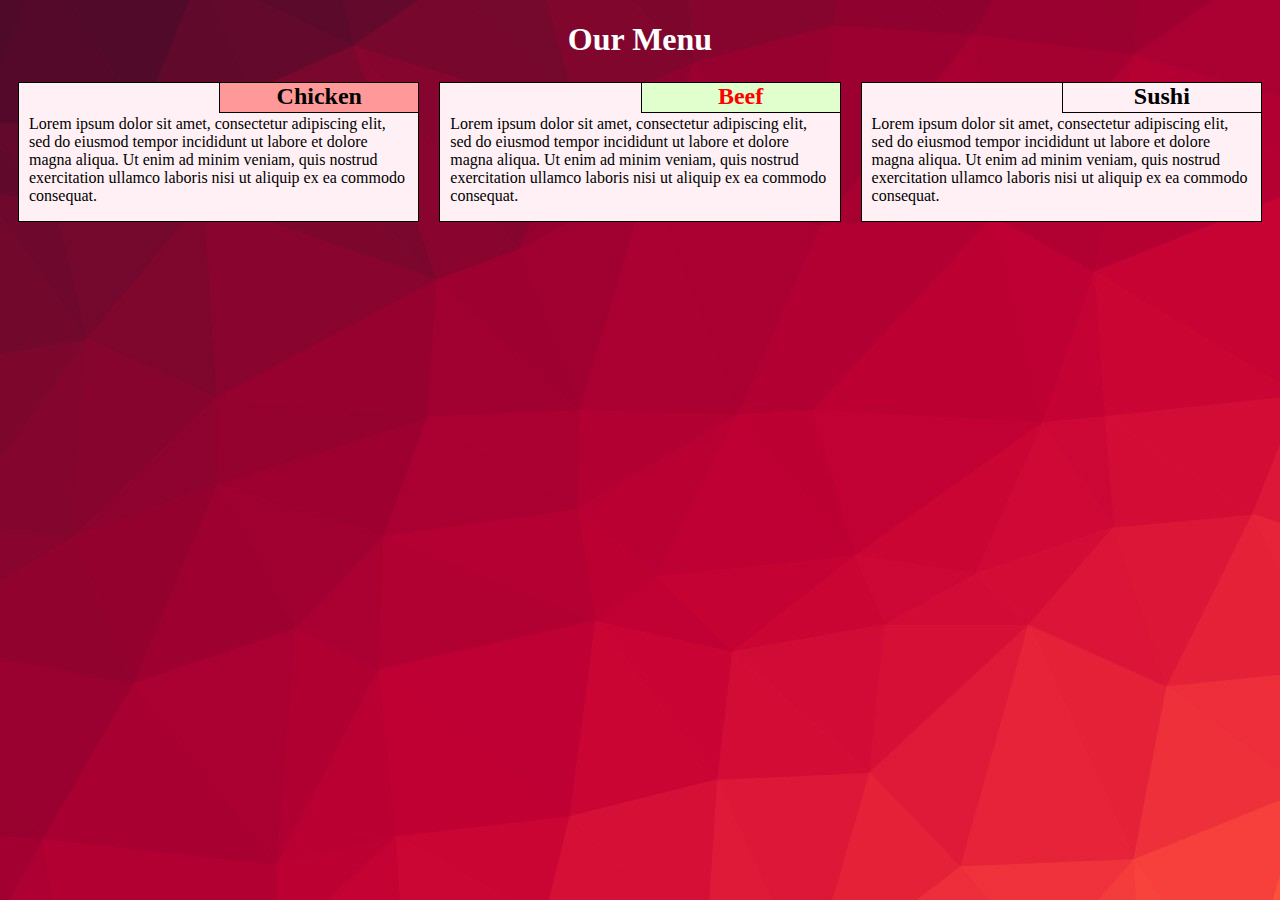
<file: module2_solution/index.html>
<!doctype html>
<html lang="en">
  <head>
    <meta charset="utf-8">
    <meta name="viewport" content="width=device-width, initial-scale=1">
    <title>Assignment solution for Module 2</title>
    <link rel="stylesheet" href="css/style.css">
  </head>

<body>
<header>
    <h1>Our Menu</h1>
</header>

<div class="row">
  <div class="col-lg-4 col-md-6 col-sm-11">
  <div class="contnr">
  <h2 class="sectionTitle1">Chicken</h2>
  <p>Lorem ipsum dolor sit amet, consectetur adipiscing elit, sed do eiusmod tempor incididunt ut labore et dolore magna aliqua. Ut enim ad minim veniam, quis nostrud exercitation ullamco laboris nisi ut aliquip ex ea commodo consequat.</p>
  </div>
  </div>

  <div class="col-lg-4 col-md-6 col-sm-11">
  <div class="contnr">
  <h2 class = "sectionTitle2">Beef</h2>
  <p>Lorem ipsum dolor sit amet, consectetur adipiscing elit, sed do eiusmod tempor incididunt ut labore et dolore magna aliqua. Ut enim ad minim veniam, quis nostrud exercitation ullamco laboris nisi ut aliquip ex ea commodo consequat.</p>
  </div>
  </div>

  <div class="col-lg-4 col-md-12 col-sm-11">
  <div class="contnr">
  <h2 class="sectionTitle3">Sushi</h2>
  <p>Lorem ipsum dolor sit amet, consectetur adipiscing elit, sed do eiusmod tempor incididunt ut labore et dolore magna aliqua. Ut enim ad minim veniam, quis nostrud exercitation ullamco laboris nisi ut aliquip ex ea commodo consequat.</p>
  </div>
  </div>
</div>
</body>
</file>
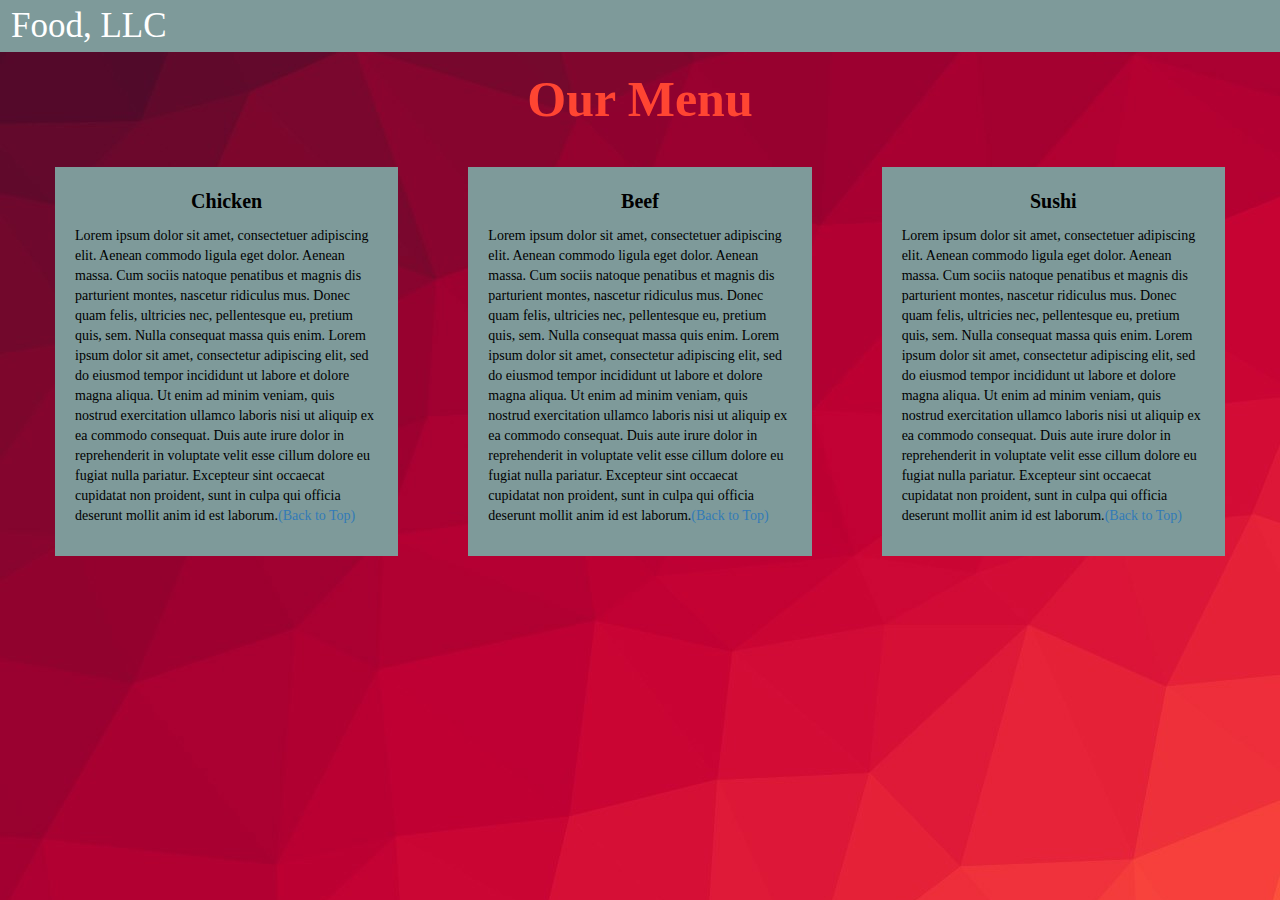
<file: module3solution/index.html>
<!DOCTYPE html>
<html>
<head>

<title>Module 3</title>

  <meta name="viewport" content="width=device-width, initial-scale=1">
  <link rel="stylesheet" href="https://maxcdn.bootstrapcdn.com/bootstrap/3.3.7/css/bootstrap.min.css">
  <script src="https://ajax.googleapis.com/ajax/libs/jquery/3.3.1/jquery.min.js"></script>
  <script src="https://maxcdn.bootstrapcdn.com/bootstrap/3.3.7/js/bootstrap.min.js"></script>
</head>
<meta name="viewport" content="width=device-width, initial-scale=1">
<link rel="stylesheet" type="text/css" href="css/style.css">

<body>
<nav class="navbar" id="top">
  <div class="container-fluid">
    <div class="navbar-header">
      <button type="button" class="navbar-toggle" data-toggle="collapse" data-target="#myNavbar">
        <span class="icon-bar"></span>
        <span class="icon-bar"></span>
        <span class="icon-bar"></span>
      </button>
      <a class="navbar-brand" href="#">Food, LLC</a>
    </div>
    <div class="collapse" id="myNavbar">
      <ul class="nav navbar-nav visible-xs">
        <li><a class="menu-item" href="#">Chicken</a></li>
        <li><a class="menu-item" href="#">Beef</a></li>
        <li><a class="menu-item" href="#">Sushi</a></li>
      </ul>
    </div>

  </div>
</nav>

<h1 class="main-title">Our Menu</h1>

<div class="row">
  <div class="col-lg-4 col-md-6 col-sm-12">
    <div class="content-box">
      <p class="item-name">Chicken</p>
      <p>Lorem ipsum dolor sit amet, consectetuer adipiscing elit. Aenean commodo ligula eget dolor. Aenean massa. Cum sociis natoque penatibus et magnis dis parturient montes, nascetur ridiculus mus. Donec quam felis, ultricies nec, pellentesque eu, pretium quis, sem. Nulla consequat massa quis enim. Lorem ipsum dolor sit amet, consectetur adipiscing elit, sed do eiusmod tempor incididunt ut labore et dolore magna aliqua. Ut enim ad minim veniam, quis nostrud exercitation ullamco laboris nisi ut aliquip ex ea commodo consequat. Duis aute irure dolor in reprehenderit in voluptate velit esse cillum dolore eu fugiat nulla pariatur. Excepteur sint occaecat cupidatat non proident, sunt in culpa qui officia deserunt mollit anim id est laborum.<a href="#top">(Back to Top)</a></p>
    </div>
  </div>

  <div class="col-lg-4 col-md-6 col-sm-12">
    <div class="content-box">
      <p class="item-name">Beef</p>
      <p>Lorem ipsum dolor sit amet, consectetuer adipiscing elit. Aenean commodo ligula eget dolor. Aenean massa. Cum sociis natoque penatibus et magnis dis parturient montes, nascetur ridiculus mus. Donec quam felis, ultricies nec, pellentesque eu, pretium quis, sem. Nulla consequat massa quis enim. Lorem ipsum dolor sit amet, consectetur adipiscing elit, sed do eiusmod tempor incididunt ut labore et dolore magna aliqua. Ut enim ad minim veniam, quis nostrud exercitation ullamco laboris nisi ut aliquip ex ea commodo consequat. Duis aute irure dolor in reprehenderit in voluptate velit esse cillum dolore eu fugiat nulla pariatur. Excepteur sint occaecat cupidatat non proident, sunt in culpa qui officia deserunt mollit anim id est laborum.<a href="#top">(Back to Top)</a></p>
    </div>
  </div>


  <div class="col-lg-4 col-md-12 col-sm-12">
    <div class="content-box">
      <p class="item-name">Sushi</p>
      <p>Lorem ipsum dolor sit amet, consectetuer adipiscing elit. Aenean commodo ligula eget dolor. Aenean massa. Cum sociis natoque penatibus et magnis dis parturient montes, nascetur ridiculus mus. Donec quam felis, ultricies nec, pellentesque eu, pretium quis, sem. Nulla consequat massa quis enim. Lorem ipsum dolor sit amet, consectetur adipiscing elit, sed do eiusmod tempor incididunt ut labore et dolore magna aliqua. Ut enim ad minim veniam, quis nostrud exercitation ullamco laboris nisi ut aliquip ex ea commodo consequat. Duis aute irure dolor in reprehenderit in voluptate velit esse cillum dolore eu fugiat nulla pariatur. Excepteur sint occaecat cupidatat non proident, sunt in culpa qui officia deserunt mollit anim id est laborum.<a href="#top">(Back to Top)</a></p>
    </div>
  </div>

</div>
</body>
</html>
</file>
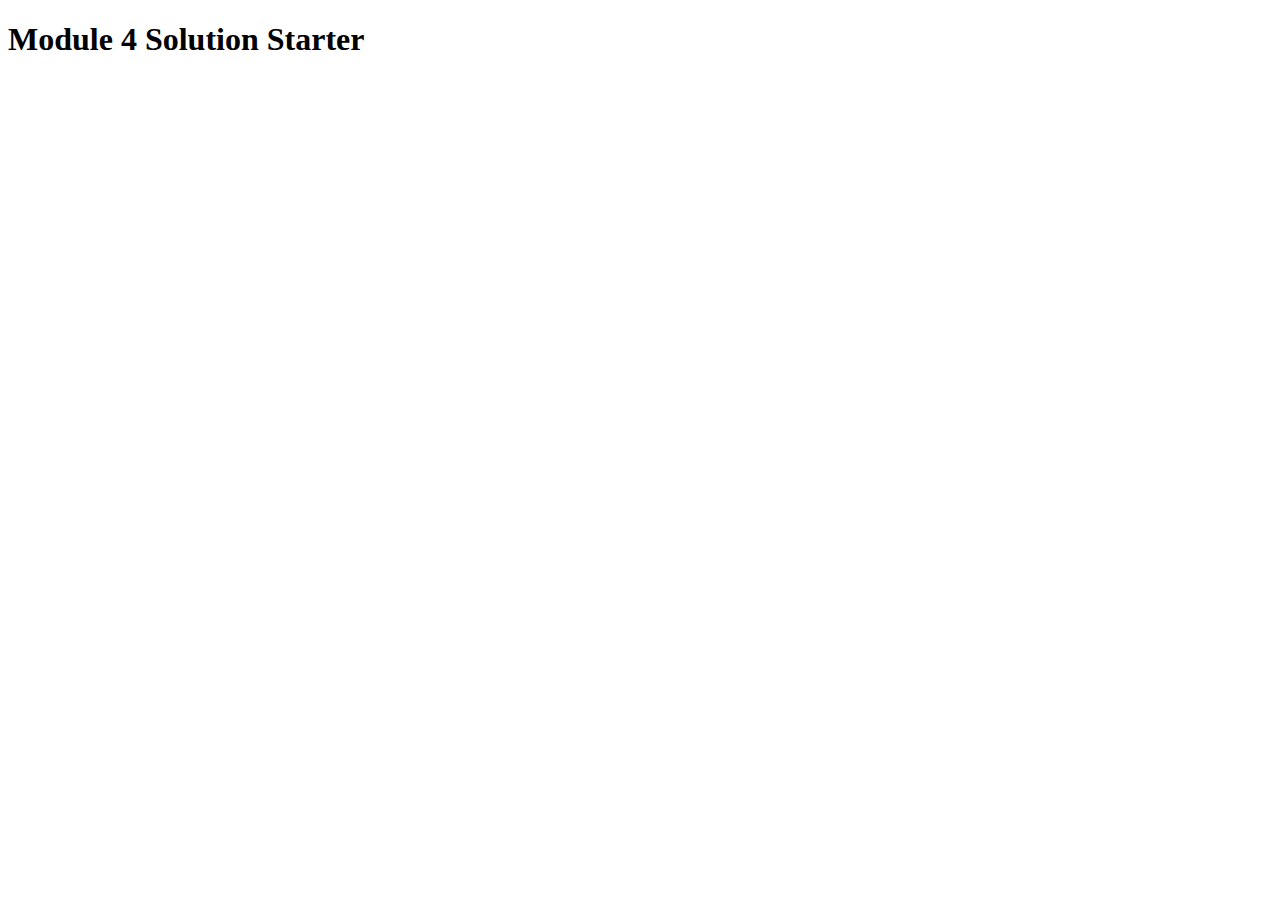
<file: module4_solution/index.html>
<!DOCTYPE html>
<html>
<head>
  <meta charset="utf-8">
  <title>Module 4 Solution Starter</title>
  <script>
    var names = []; // DO NOT REMOVE
    
  </script>
  <script src="SpeakHello.js"></script>
  <script src="SpeakGoodBye.js"></script>
  <script src="script.js"></script>
</head>
<body>
  <h1>Module 4 Solution Starter</h1>
</body>
</html>
</file>
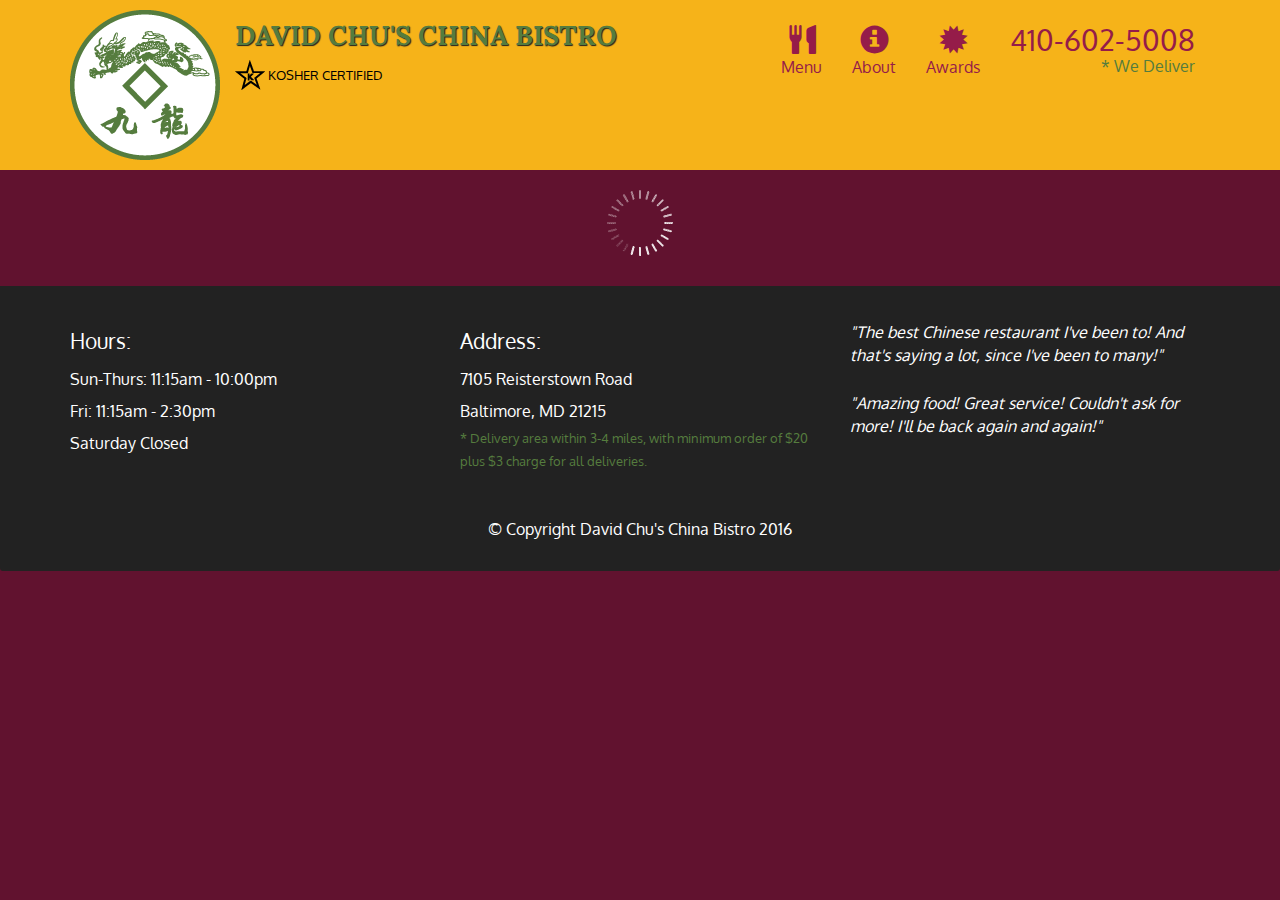
<file: module5_solution/index.html>
<!doctype html>
<html lang="en">
  <head>
    <meta charset="utf-8">
    <meta http-equiv="X-UA-Compatible" content="IE=edge">
    <meta name="viewport" content="width=device-width, initial-scale=1">
    <title>David Chu's China Bistro</title>
    <link rel="stylesheet" href="css/bootstrap.min.css">
    <link rel="stylesheet" href="css/styles.css">
    <link href='https://fonts.googleapis.com/css?family=Oxygen:400,300,700' rel='stylesheet' type='text/css'>
    <link href='https://fonts.googleapis.com/css?family=Lora' rel='stylesheet' type='text/css'>
  </head>
<body>
  <header>
    <nav id="header-nav" class="navbar navbar-default">
      <div class="container">
        <div class="navbar-header">
          <a href="index.html" class="pull-left visible-md visible-lg">
            <div id="logo-img" alt="Logo image"></div>
          </a>

          <div class="navbar-brand">
            <a href="index.html"><h1>David Chu's China Bistro</h1></a>
            <p>
              <img src="images/star-k-logo.png" alt="Kosher certification">
              <span>Kosher Certified</span>
            </p>
          </div>

          <button id="navbarToggle" type="button" class="navbar-toggle collapsed" data-toggle="collapse" data-target="#collapsable-nav" aria-expanded="false">
            <span class="sr-only">Toggle navigation</span>
            <span class="icon-bar"></span>
            <span class="icon-bar"></span>
            <span class="icon-bar"></span>
          </button>
        </div>

        <div id="collapsable-nav" class="collapse navbar-collapse">
           <ul id="nav-list" class="nav navbar-nav navbar-right">
            <li id="navHomeButton" class="visible-xs active">
              <a href="index.html">
                <span class="glyphicon glyphicon-home"></span> Home</a>
            </li>
            <li id="navMenuButton">
              <a href="#" onclick="$dc.loadMenuCategories();">
                <span class="glyphicon glyphicon-cutlery"></span><br class="hidden-xs"> Menu</a>
            </li>
            <li>
              <a href="#">
                <span class="glyphicon glyphicon-info-sign"></span><br class="hidden-xs"> About</a>
            </li>
            <li>
              <a href="#">
                <span class="glyphicon glyphicon-certificate"></span><br class="hidden-xs"> Awards</a>
            </li>
            <li id="phone" class="hidden-xs">
              <a href="tel:410-602-5008">
                <span>410-602-5008</span></a><div>* We Deliver</div>
            </li>
          </ul><!-- #nav-list -->
        </div><!-- .collapse .navbar-collapse -->
      </div><!-- .container -->
    </nav><!-- #header-nav -->
  </header>

  <div id="call-btn" class="visible-xs">
    <a class="btn" href="tel:410-602-5008">
    <span class="glyphicon glyphicon-earphone"></span>
    410-602-5008
    </a>
  </div>
  <div id="xs-deliver" class="text-center visible-xs">* We Deliver</div>

  <div id="main-content" class="container"></div>

  <footer class="panel-footer">
    <div class="container">
      <div class="row">
        <section id="hours" class="col-sm-4">
          <span>Hours:</span><br>
          Sun-Thurs: 11:15am - 10:00pm<br>
          Fri: 11:15am - 2:30pm<br>
          Saturday Closed
          <hr class="visible-xs">
        </section>
        <section id="address" class="col-sm-4">
          <span>Address:</span><br>
          7105 Reisterstown Road<br>
          Baltimore, MD 21215
          <p>* Delivery area within 3-4 miles, with minimum order of $20 plus $3 charge for all deliveries.</p>
          <hr class="visible-xs">
        </section>
        <section id="testimonials" class="col-sm-4">
          <p>"The best Chinese restaurant I've been to! And that's saying a lot, since I've been to many!"</p>
          <p>"Amazing food! Great service! Couldn't ask for more! I'll be back again and again!"</p>
        </section>
      </div>
      <div class="text-center">&copy; Copyright David Chu's China Bistro 2016</div>
    </div>
  </footer>

  <!-- jQuery (Bootstrap JS plugins depend on it) -->
  <script src="js/jquery-2.1.4.min.js"></script>
  <script src="js/bootstrap.min.js"></script>
  <script src="js/ajax-utils.js"></script>
  <script src="js/script.js"></script>
</body>
</html>
</file>
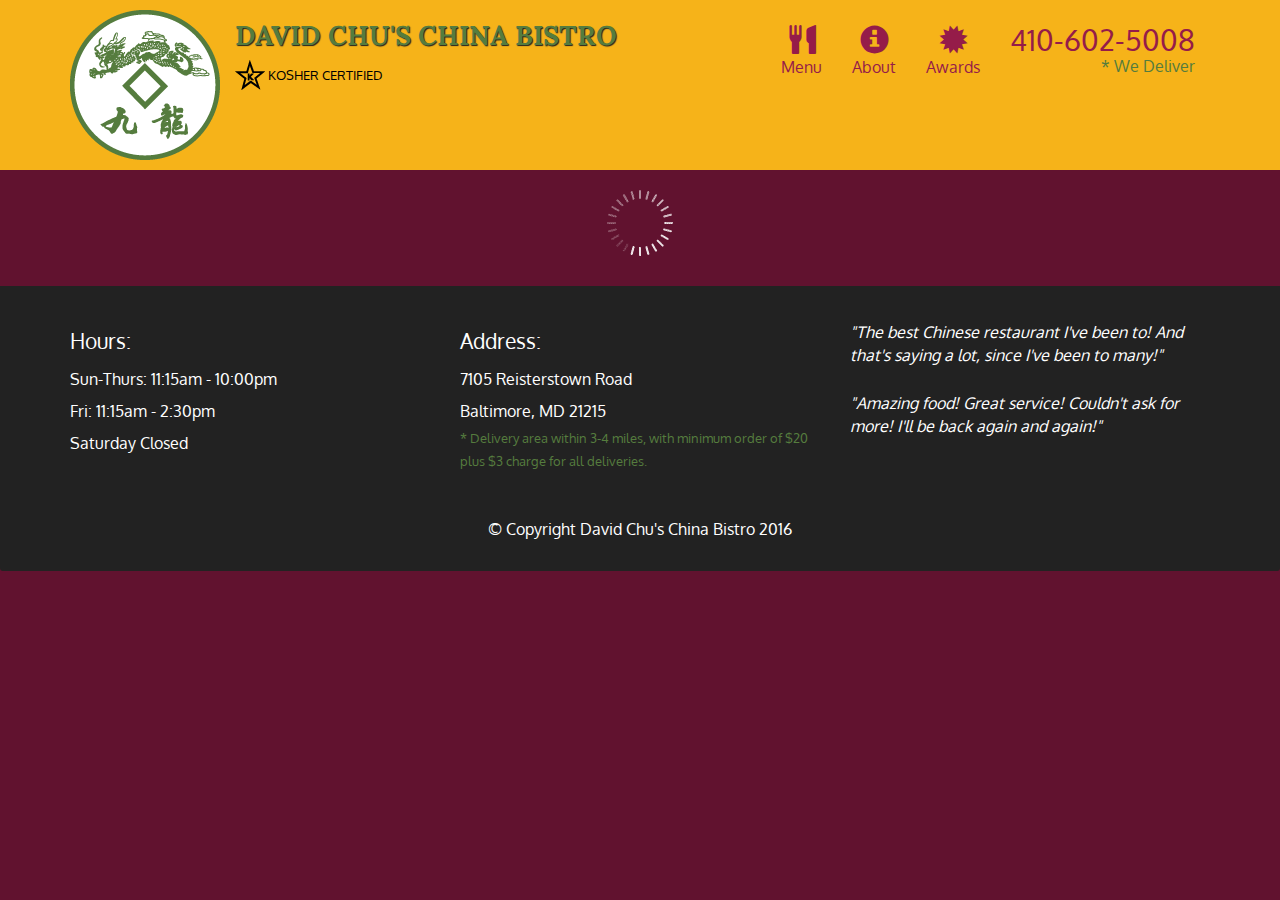
<file: module5solution/index.html>
<!doctype html>
<html lang="en">
  <head>
    <meta charset="utf-8">
    <meta http-equiv="X-UA-Compatible" content="IE=edge">
    <meta name="viewport" content="width=device-width, initial-scale=1">
    <title>David Chu's China Bistro</title>
    <link rel="stylesheet" href="css/bootstrap.min.css">
    <link rel="stylesheet" href="css/styles.css">
    <link href='https://fonts.googleapis.com/css?family=Oxygen:400,300,700' rel='stylesheet' type='text/css'>
    <link href='https://fonts.googleapis.com/css?family=Lora' rel='stylesheet' type='text/css'>
  </head>
<body>
  <header>
    <nav id="header-nav" class="navbar navbar-default">
      <div class="container">
        <div class="navbar-header">
          <a href="index.html" class="pull-left visible-md visible-lg">
            <div id="logo-img" alt="Logo image"></div>
          </a>

          <div class="navbar-brand">
            <a href="index.html"><h1>David Chu's China Bistro</h1></a>
            <p>
              <img src="images/star-k-logo.png" alt="Kosher certification">
              <span>Kosher Certified</span>
            </p>
          </div>

          <button id="navbarToggle" type="button" class="navbar-toggle collapsed" data-toggle="collapse" data-target="#collapsable-nav" aria-expanded="false">
            <span class="sr-only">Toggle navigation</span>
            <span class="icon-bar"></span>
            <span class="icon-bar"></span>
            <span class="icon-bar"></span>
          </button>
        </div>
        
        <div id="collapsable-nav" class="collapse navbar-collapse">
           <ul id="nav-list" class="nav navbar-nav navbar-right">
            <li id="navHomeButton" class="visible-xs active">
              <a href="index.html">
                <span class="glyphicon glyphicon-home"></span> Home</a>
            </li>
            <li id="navMenuButton">
              <a href="#" onclick="$dc.loadMenuCategories();">
                <span class="glyphicon glyphicon-cutlery"></span><br class="hidden-xs"> Menu</a>
            </li>
            <li>
              <a href="#">
                <span class="glyphicon glyphicon-info-sign"></span><br class="hidden-xs"> About</a>
            </li>
            <li>
              <a href="#">
                <span class="glyphicon glyphicon-certificate"></span><br class="hidden-xs"> Awards</a>
            </li>
            <li id="phone" class="hidden-xs">
              <a href="tel:410-602-5008">
                <span>410-602-5008</span></a><div>* We Deliver</div>
            </li>
          </ul><!-- #nav-list -->
        </div><!-- .collapse .navbar-collapse -->
      </div><!-- .container -->
    </nav><!-- #header-nav -->
  </header>

  <div id="call-btn" class="visible-xs">
    <a class="btn" href="tel:410-602-5008">
    <span class="glyphicon glyphicon-earphone"></span>
    410-602-5008
    </a>
  </div>
  <div id="xs-deliver" class="text-center visible-xs">* We Deliver</div>

  <div id="main-content" class="container"></div>

  <footer class="panel-footer">
    <div class="container">
      <div class="row">
        <section id="hours" class="col-sm-4">
          <span>Hours:</span><br>
          Sun-Thurs: 11:15am - 10:00pm<br>
          Fri: 11:15am - 2:30pm<br>
          Saturday Closed
          <hr class="visible-xs">
        </section>
        <section id="address" class="col-sm-4">
          <span>Address:</span><br>
          7105 Reisterstown Road<br>
          Baltimore, MD 21215
          <p>* Delivery area within 3-4 miles, with minimum order of $20 plus $3 charge for all deliveries.</p>
          <hr class="visible-xs">
        </section>
        <section id="testimonials" class="col-sm-4">
          <p>"The best Chinese restaurant I've been to! And that's saying a lot, since I've been to many!"</p>
          <p>"Amazing food! Great service! Couldn't ask for more! I'll be back again and again!"</p>
        </section>
      </div>
      <div class="text-center">&copy; Copyright David Chu's China Bistro 2016</div>
    </div>
  </footer>

  <!-- jQuery (Bootstrap JS plugins depend on it) -->
  <script src="js/jquery-2.1.4.min.js"></script>
  <script src="js/bootstrap.min.js"></script>
  <script src="js/ajax-utils.js"></script>
  <script src="js/script.js"></script>
</body>
</html>
</file>
<file: module2_solution/css/style.css>
body {
	font-family: "Times New Roman", Times, serif;
	background: url(../images/color.jpg);
}

h1 {
	font-size: 2em;
	text-align: center;
	color: white;
}
* {
  box-sizing: border-box;
}
.row {
  width: 100%;
}
p {
  clear: right;
  margin-right: auto;
  margin-left: auto;
}
div.contnr {
	border: 1px solid black;
    padding : 0px 10px 0px 10px;
    margin : 2px 10px 15px 10px;
    background-color: #fff0f5;
}
h2 {
	font-size: 1.5em;
	text-align: right;
	border: 1px solid black;
	float: right;
	position: relative;
	padding : 0px 10px 2px 10px;
	margin : -1px -11px 2px 2px;
	width : 200px;
	text-align: center;
}
h2.sectionTitle1 {
	background-color: #ff9999;
}
h2.sectionTitle2 {
	background-color: #e0ffcd;
	color: red;
}
h2.sectionTitle3 {
	background-color: ##ffcab0;
}
/********** Large devices only **********/
@media (min-width: 992px) {
  .col-lg-1, .col-lg-2, .col-lg-3, .col-lg-4, .col-lg-5, .col-lg-6, .col-lg-7, .col-lg-8, .col-lg-9, .col-lg-10, .col-lg-11, .col-lg-12 {
    float: left;
    /*border: 1px solid black;*/
  }
  .col-lg-1 { width: 8.33%; 	}
  .col-lg-2 { width: 16.66%;  	}
  .col-lg-3 { width: 25%;  		}
  .col-lg-4 { width: 33.33%;  	}
  .col-lg-5 { width: 41.66%;  	}
  .col-lg-6 { width: 50%;  		}
  .col-lg-7 { width: 58.33%;  	}
  .col-lg-8 { width: 66.66%;  	}
  .col-lg-9 { width: 74.99%;  	}
  .col-lg-10 { width: 83.33%; 	}
  .col-lg-11 { width: 91.66%;  	}
  .col-lg-12 { width: 100%;  	}
}
/********** Medium devices only **********/
@media (min-width: 768px) and (max-width: 991px) {
  .col-md-1, .col-md-2, .col-md-3, .col-md-4, .col-md-5, .col-md-6, .col-md-7, .col-md-8, .col-md-9, .col-md-10, .col-md-11, .col-md-12 {
    float: left;
    /*border: 1px solid blue;*/
  }
  .col-md-1 { width: 8.33%;  	}
  .col-md-2 { width: 16.66%;  	}
  .col-md-3 { width: 25%;  		}
  .col-md-4 { width: 33.33%;  	}
  .col-md-5 { width: 41.66%;  	}
  .col-md-6 { width: 50%;  		}
  .col-md-7 { width: 58.33%;  	}
  .col-md-8 { width: 66.66%;  	}
  .col-md-9 { width: 74.99%;  	}
  .col-md-10 { width: 83.33%;  	}
  .col-md-11 { width: 91.66%;  	}
  .col-md-12 { width: 100%;  	}
}
/********** small devices only **********/
@media (min-width: 100px) and (max-width: 767px) {
  .col-sm-1, .col-sm-2, .col-sm-3, .col-sm-4, .col-sm-5, .col-sm-6, .col-sm-7, .col-sm-8, .col-sm-9, .col-sm-10, .col-sm-11, .col-sm-12 {
    float: left;
    /*border: 1px solid green;*/
  }
  .col-sm-1 { width: 8.33%;  	}
  .col-sm-2 { width: 16.66%;  	}
  .col-sm-3 { width: 25%;  		}
  .col-sm-4 { width: 33.33%;  	}
  .col-sm-5 { width: 41.66%;  	}
  .col-sm-6 { width: 50%;  		}
  .col-sm-7 { width: 58.33%;  	}
  .col-sm-8 { width: 66.66%;  	}
  .col-sm-9 { width: 74.99%;  	}
  .col-sm-10 { width: 83.33%;  	}
  .col-sm-11 { width: 91.66%;  	}
  .col-sm-12 { width: 100%;  	}
}
</file>
<file: module3solution/css/style.css>
body{
	font-family: "Times New Roman", times, serif;
	background: url(../images/color.jpg);
}
.container-fluid{
	margin: 0;
	padding: 0;
}

.navbar{
	border-radius: 0px;
	background-color: #7e9a9a;
}

.navbar-brand{
  font-size: 35px;
  color: white;
  padding-left: 25px;
}

.navbar-brand:hover{
	color: white;
}

.nav{
	margin: 0;
	padding: 0;
}

.navbar-nav{
  font-size: 25px;
  text-align: center;
  margin: 0;
  padding: 0;
}

.navbar-toggle{
	border: 2px solid white;
	margin-right: 25px;
}

.icon-bar{
	background-color: white;
}


.main-title{
  margin-bottom: 15px;
  text-align: center;
  color: #ff4532;
  font-size: 50px;
  font-family: "Times New Roman", times, serif;
  font-weight: bold;
}

li{
	box-sizing: border-box;
	width: 100%;
}

.menu-item{
	padding: 0;
	margin: 0;
	width: 100%;
	background-color: white;
	border-bottom: 1px solid black;
	color: black;
	display: block;
}

.menu-item:hover{
	background-color: #7e9a9a;
	color: #f6d8ac;
}
.row{
	margin: 20px;
}
.content-box{
	margin: 20px;
	width: auto;
	height: auto;
	color: black;
	background-color: #7e9a9a;
	font-family: "Times New Roman", times, serif;
	padding: 20px;
}
.item-name{
	text-align: center;
	font-size: 20px;
	font-weight: bold;
}
#top{

}
</file>
<file: module5_solution/css/styles.css>
body {
  font-size: 16px;
  color: #fff;
  background-color: #61122f;
  font-family: 'Oxygen', sans-serif;
}

/** HEADER **/
#header-nav {
  background-color: #f6b319;
  border-radius: 0;
  border: 0;
}

#logo-img {
  background: url('../images/restaurant-logo_large.png') no-repeat;
  width: 150px;
  height: 150px;
  margin: 10px 15px 10px 0;
}

.navbar-brand {
  padding-top: 25px;
}
.navbar-brand h1 { /* Restaurant name */
  font-family: 'Lora', serif;
  color: #557c3e;
  font-size: 1.5em;
  text-transform: uppercase;
  font-weight: bold;
  text-shadow: 1px 1px 1px #222;
  margin-top: 0;
  margin-bottom: 0;
  line-height: .75;
}
.navbar-brand a:hover, .navbar-brand a:focus {
  text-decoration: none;
}
.navbar-brand p { /* Kosher cert */
  color: #000;
  text-transform: uppercase;
  font-size: .7em;
  margin-top: 15px;
}
.navbar-brand p span { /* Star-K */
  vertical-align: middle;
}

#nav-list {
  margin-top: 10px;
}
#nav-list a {
  color: #951C49;
  text-align: center;
}
#nav-list a:hover {
  background: #E7E7E7;
}
#nav-list a span {
  font-size: 1.8em;
}

#phone {
  margin-top: 5px;
}
#phone a { /* Phone number */
  text-align: right;
  padding-bottom: 0;
}
#phone div { /* We Deliver */
  color: #557c3e;
  text-align: right;
  padding-right: 15px;
}

.navbar-header button.navbar-toggle, .navbar-header .icon-bar {
  border: 1px solid #61122f;
}
.navbar-header button.navbar-toggle {
  clear: both;
  margin-top: -30px;
}
/* END HEADER */

/* FOOTER */
.panel-footer {
  margin-top: 30px;
  padding-top: 35px;
  padding-bottom: 30px;
  background-color: #222;
  border-top: 0;
}
.panel-footer div.row {
  margin-bottom: 35px;
}
#hours, #address {
  line-height: 2;
}
#hours > span, #address > span {
  font-size: 1.3em;
}
#address p {
  color: #557c3e;
  font-size: .8em;
  line-height: 1.8;
}
#testimonials {
  font-style: italic;
}
#testimonials p:nth-child(2) {
  margin-top: 25px;
}
/* END FOOTER */



/* HOME PAGE */
.container .jumbotron {
  box-shadow: 0 0 50px #3F0C1F;
  border: 2px solid #3F0C1F;
}

#menu-tile, #specials-tile, #map-tile {
  height: 250px;
  width: 100%;
  margin-bottom: 15px;
  position: relative;
  border: 2px solid #3F0C1F;
  overflow: hidden;
}
#menu-tile:hover, #specials-tile:hover, #map-tile:hover {
  box-shadow: 0 1px 5px 1px #cccccc;
}
#menu-tile {
  background: url('../images/menu-tile.jpg') no-repeat;
  background-position: center;
}
#specials-tile {
  background: url('../images/specials-tile.jpg') no-repeat;
  background-position: center;
}
#menu-tile span, #specials-tile span, #map-tile span {
  position: absolute;
  bottom: 0;
  right: 0;
  width: 100%;
  text-align: center;
  font-size: 1.6em;
  text-transform: uppercase;
  background-color: #000;
  color: #fff;
  opacity: .8;
}
/* END HOME PAGE */

/* MENU CATEGORIES PAGE */
.category-tile { 
  position: relative;
  border: 2px solid #3F0C1F;
  overflow: hidden;
  width: 200px;
  height: 200px;
  margin: 0 auto 15px;
}
.category-tile span {
  position: absolute;
  bottom: 0;
  right: 0;
  width: 100%;
  text-align: center;
  font-size: 1.2em;
  text-transform: uppercase;
  background-color: #000;
  color: #fff;
  opacity: .8;
}
.category-tile:hover {
  box-shadow: 0 1px 5px 1px #cccccc;
}

#menu-categories-title + div {
  margin-bottom: 50px;
}
/* END MENU CATEGORIES PAGE */

/* SINGLE CATEGORY PAGE */
.menu-item-tile {
  margin-bottom: 25px;
}
.menu-item-tile hr {
  width: 80%;
}
.menu-item-tile .menu-item-price {
  font-size: 1.1em;
  text-align: right;
  margin-top: -15px;
  margin-right: -15px;
}
.menu-item-tile .menu-item-price span {
  font-size: .6em;
}
.menu-item-photo {
  position: relative;
  border: 2px solid #3F0C1F; 
  overflow: hidden;
  padding: 0;
  margin-right: -15px;
  margin-left: auto;
  margin-bottom: 20px;
  max-width: 250px;
}
.menu-item-photo div {
  position: absolute;
  bottom: 0;
  right: 0;
  width: 80px;
  background-color: #557c3e;
  text-align: center;
}
.menu-item-description {
  padding-right: 30px;
}
h3.menu-item-title {
  margin: 0 0 10px;
}
.menu-item-details {
  font-size: .9em;
  font-style: italic;
}
/* END SINGLE CATEGORY PAGE */


/********** Large devices only **********/
@media (min-width: 1200px) {
  .container .jumbotron {
    background: url('../images/jumbotron_1200.jpg') no-repeat;
    height: 675px;
  }
}

/********** Medium devices only **********/
@media (min-width: 992px) and (max-width: 1199px) {
  /* Header */
  #logo-img {
    background: url('../images/restaurant-logo_medium.png') no-repeat;
    width: 100px;
    height: 100px;
    margin: 5px 5px 5px 0;
  }
  /* End Header */

  /* Home Page */
  .container .jumbotron {
    background: url('../images/jumbotron_992.jpg') no-repeat;
    height: 558px;
  }
  /* End Home Page */
}

/********** Small devices only **********/
@media (min-width: 768px) and (max-width: 991px) {
  /* Home Page */
  .container .jumbotron {
    background: url('../images/jumbotron_768.jpg') no-repeat;
    height: 432px;
  }
  /* End Home Page */
}

/********** Extra small devices only **********/
@media (max-width: 767px) {
  /* Header */
  .navbar-brand {
    padding-top: 10px;
    height: 80px;
  }
  .navbar-brand h1 { /* Restaurant name */
    padding-top: 10px;
    font-size: 5vw; /* 1vw = 1% of viewport width */
  }
  .navbar-brand p { /* Kosher cert */
    font-size: .6em;
    margin-top: 12px;
  }
  .navbar-brand p img { /* Star-K */
    height: 20px;
  }

  #collapsable-nav a { /* Collapsed nav menu text */
    font-size: 1.2em;
  }
  #collapsable-nav a span { /* Collapsed nav menu glyph */
    font-size: 1em;
    margin-right: 5px;
  }

  #call-btn > a {
    font-size: 1.5em;
    display: block;
    margin: 0 20px;
    padding: 10px;
    border: 2px solid #fff;
    background-color: #f6b319;
    color: #951c49;
  }
  #xs-deliver {
    margin-top: 5px;
    font-size: .7em;
    letter-spacing: .1em;
    text-transform: uppercase;
  }
  /* End Header */

  /* Footer */
  .panel-footer section {
    margin-bottom: 30px;
    text-align: center;
  }
  .panel-footer section:nth-child(3) {
    margin-bottom: 0; /* margin already exists on the whole row */
  }
  .panel-footer section hr {
    width: 50%;
  }
  /* End Footer */

  /* Home Page */
  .container .jumbotron {
    margin-top: 30px;
    padding: 0;
  }
  #menu-tile, #specials-tile {
    width: 360px;
    margin: 0 auto 15px;
  }

  .menu-item-photo {
    margin-right: auto;
  }
  .menu-item-tile .menu-item-price {
    text-align: center;
  }
  .menu-item-description {
    text-align: center;;
  }
}


/********** Super extra small devices Only :-) (e.g., iPhone 4) **********/
@media (max-width: 479px) {
  /* Header */
  .navbar-brand h1 { /* Restaurant name */
    padding-top: 5px;
    font-size: 6vw;
  }
  /* End Header */
  
  /* Home page */
  #menu-tile, #specials-tile {
    width: 280px;
    margin: 0 auto 15px;
  }

  .col-xxs-12 {
    position: relative;
    min-height: 1px;
    padding-right: 15px;
    padding-left: 15px;
    float: left;
    width: 100%;
  }
}
</file>
<file: module5solution/css/styles.css>
body {
  font-size: 16px;
  color: #fff;
  background-color: #61122f;
  font-family: 'Oxygen', sans-serif;
}

/** HEADER **/
#header-nav {
  background-color: #f6b319;
  border-radius: 0;
  border: 0;
}

#logo-img {
  background: url('../images/restaurant-logo_large.png') no-repeat;
  width: 150px;
  height: 150px;
  margin: 10px 15px 10px 0;
}

.navbar-brand {
  padding-top: 25px;
}
.navbar-brand h1 { /* Restaurant name */
  font-family: 'Lora', serif;
  color: #557c3e;
  font-size: 1.5em;
  text-transform: uppercase;
  font-weight: bold;
  text-shadow: 1px 1px 1px #222;
  margin-top: 0;
  margin-bottom: 0;
  line-height: .75;
}
.navbar-brand a:hover, .navbar-brand a:focus {
  text-decoration: none;
}
.navbar-brand p { /* Kosher cert */
  color: #000;
  text-transform: uppercase;
  font-size: .7em;
  margin-top: 15px;
}
.navbar-brand p span { /* Star-K */
  vertical-align: middle;
}

#nav-list {
  margin-top: 10px;
}
#nav-list a {
  color: #951C49;
  text-align: center;
}
#nav-list a:hover {
  background: #E7E7E7;
}
#nav-list a span {
  font-size: 1.8em;
}

#phone {
  margin-top: 5px;
}
#phone a { /* Phone number */
  text-align: right;
  padding-bottom: 0;
}
#phone div { /* We Deliver */
  color: #557c3e;
  text-align: right;
  padding-right: 15px;
}

.navbar-header button.navbar-toggle, .navbar-header .icon-bar {
  border: 1px solid #61122f;
}
.navbar-header button.navbar-toggle {
  clear: both;
  margin-top: -30px;
}
/* END HEADER */

/* FOOTER */
.panel-footer {
  margin-top: 30px;
  padding-top: 35px;
  padding-bottom: 30px;
  background-color: #222;
  border-top: 0;
}
.panel-footer div.row {
  margin-bottom: 35px;
}
#hours, #address {
  line-height: 2;
}
#hours > span, #address > span {
  font-size: 1.3em;
}
#address p {
  color: #557c3e;
  font-size: .8em;
  line-height: 1.8;
}
#testimonials {
  font-style: italic;
}
#testimonials p:nth-child(2) {
  margin-top: 25px;
}
/* END FOOTER */



/* HOME PAGE */
.container .jumbotron {
  box-shadow: 0 0 50px #3F0C1F;
  border: 2px solid #3F0C1F;
}

#menu-tile, #specials-tile, #map-tile {
  height: 250px;
  width: 100%;
  margin-bottom: 15px;
  position: relative;
  border: 2px solid #3F0C1F;
  overflow: hidden;
}
#menu-tile:hover, #specials-tile:hover, #map-tile:hover {
  box-shadow: 0 1px 5px 1px #cccccc;
}
#menu-tile {
  background: url('../images/menu-tile.jpg') no-repeat;
  background-position: center;
}
#specials-tile {
  background: url('../images/specials-tile.jpg') no-repeat;
  background-position: center;
}
#menu-tile span, #specials-tile span, #map-tile span {
  position: absolute;
  bottom: 0;
  right: 0;
  width: 100%;
  text-align: center;
  font-size: 1.6em;
  text-transform: uppercase;
  background-color: #000;
  color: #fff;
  opacity: .8;
}
/* END HOME PAGE */

/* MENU CATEGORIES PAGE */
.category-tile { 
  position: relative;
  border: 2px solid #3F0C1F;
  overflow: hidden;
  width: 200px;
  height: 200px;
  margin: 0 auto 15px;
}
.category-tile span {
  position: absolute;
  bottom: 0;
  right: 0;
  width: 100%;
  text-align: center;
  font-size: 1.2em;
  text-transform: uppercase;
  background-color: #000;
  color: #fff;
  opacity: .8;
}
.category-tile:hover {
  box-shadow: 0 1px 5px 1px #cccccc;
}

#menu-categories-title + div {
  margin-bottom: 50px;
}
/* END MENU CATEGORIES PAGE */

/* SINGLE CATEGORY PAGE */
.menu-item-tile {
  margin-bottom: 25px;
}
.menu-item-tile hr {
  width: 80%;
}
.menu-item-tile .menu-item-price {
  font-size: 1.1em;
  text-align: right;
  margin-top: -15px;
  margin-right: -15px;
}
.menu-item-tile .menu-item-price span {
  font-size: .6em;
}
.menu-item-photo {
  position: relative;
  border: 2px solid #3F0C1F; 
  overflow: hidden;
  padding: 0;
  margin-right: -15px;
  margin-left: auto;
  margin-bottom: 20px;
  max-width: 250px;
}
.menu-item-photo div {
  position: absolute;
  bottom: 0;
  right: 0;
  width: 80px;
  background-color: #557c3e;
  text-align: center;
}
.menu-item-description {
  padding-right: 30px;
}
h3.menu-item-title {
  margin: 0 0 10px;
}
.menu-item-details {
  font-size: .9em;
  font-style: italic;
}
/* END SINGLE CATEGORY PAGE */


/********** Large devices only **********/
@media (min-width: 1200px) {
  .container .jumbotron {
    background: url('../images/jumbotron_1200.jpg') no-repeat;
    height: 675px;
  }
}

/********** Medium devices only **********/
@media (min-width: 992px) and (max-width: 1199px) {
  /* Header */
  #logo-img {
    background: url('../images/restaurant-logo_medium.png') no-repeat;
    width: 100px;
    height: 100px;
    margin: 5px 5px 5px 0;
  }
  /* End Header */

  /* Home Page */
  .container .jumbotron {
    background: url('../images/jumbotron_992.jpg') no-repeat;
    height: 558px;
  }
  /* End Home Page */
}

/********** Small devices only **********/
@media (min-width: 768px) and (max-width: 991px) {
  /* Home Page */
  .container .jumbotron {
    background: url('../images/jumbotron_768.jpg') no-repeat;
    height: 432px;
  }
  /* End Home Page */
}

/********** Extra small devices only **********/
@media (max-width: 767px) {
  /* Header */
  .navbar-brand {
    padding-top: 10px;
    height: 80px;
  }
  .navbar-brand h1 { /* Restaurant name */
    padding-top: 10px;
    font-size: 5vw; /* 1vw = 1% of viewport width */
  }
  .navbar-brand p { /* Kosher cert */
    font-size: .6em;
    margin-top: 12px;
  }
  .navbar-brand p img { /* Star-K */
    height: 20px;
  }

  #collapsable-nav a { /* Collapsed nav menu text */
    font-size: 1.2em;
  }
  #collapsable-nav a span { /* Collapsed nav menu glyph */
    font-size: 1em;
    margin-right: 5px;
  }

  #call-btn > a {
    font-size: 1.5em;
    display: block;
    margin: 0 20px;
    padding: 10px;
    border: 2px solid #fff;
    background-color: #f6b319;
    color: #951c49;
  }
  #xs-deliver {
    margin-top: 5px;
    font-size: .7em;
    letter-spacing: .1em;
    text-transform: uppercase;
  }
  /* End Header */

  /* Footer */
  .panel-footer section {
    margin-bottom: 30px;
    text-align: center;
  }
  .panel-footer section:nth-child(3) {
    margin-bottom: 0; /* margin already exists on the whole row */
  }
  .panel-footer section hr {
    width: 50%;
  }
  /* End Footer */

  /* Home Page */
  .container .jumbotron {
    margin-top: 30px;
    padding: 0;
  }
  #menu-tile, #specials-tile {
    width: 360px;
    margin: 0 auto 15px;
  }

  .menu-item-photo {
    margin-right: auto;
  }
  .menu-item-tile .menu-item-price {
    text-align: center;
  }
  .menu-item-description {
    text-align: center;;
  }
}


/********** Super extra small devices Only :-) (e.g., iPhone 4) **********/
@media (max-width: 479px) {
  /* Header */
  .navbar-brand h1 { /* Restaurant name */
    padding-top: 5px;
    font-size: 6vw;
  }
  /* End Header */
  
  /* Home page */
  #menu-tile, #specials-tile {
    width: 280px;
    margin: 0 auto 15px;
  }

  .col-xxs-12 {
    position: relative;
    min-height: 1px;
    padding-right: 15px;
    padding-left: 15px;
    float: left;
    width: 100%;
  }
}
</file>
